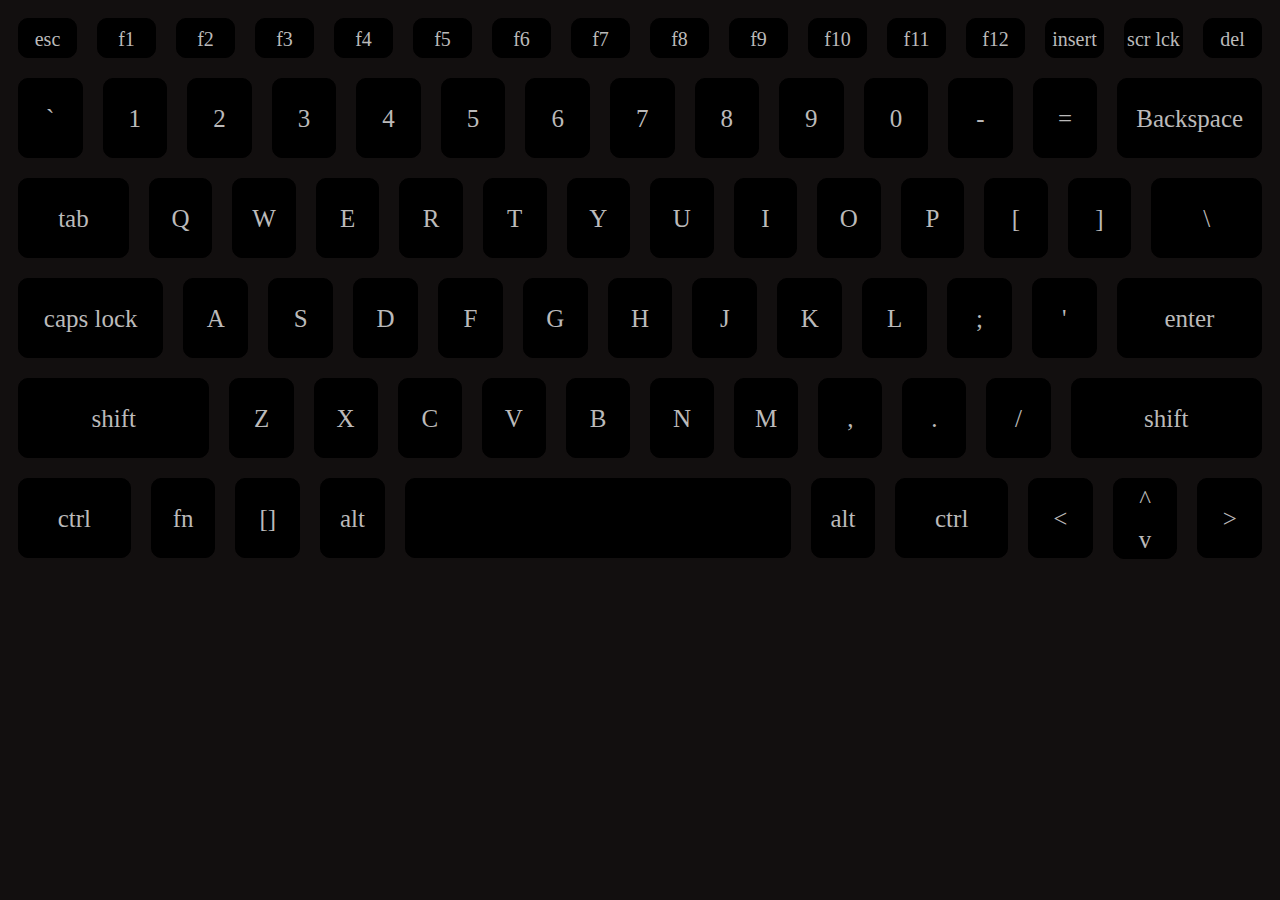
<file: index.html>
<!DOCTYPE html>
<html lang="en">
<head>
    <meta charset="UTF-8">
    <meta name="viewport" content="width=device-width, initial-scale=normal box.0">
    <title>Keyboard Laptop</title>
    <link rel="stylesheet" href="KeyboardLaptop.css">
    <script src="KeyboardLaptop.js"></script>
</head>
<body>
    <div class="flex font-2">
        <div class="half-box special-0" id="Escape">esc</div>
        <div class="half-box special-0" id="F1">f1</div>
        <div class="half-box special-0" id="F2">f2</div>
        <div class="half-box special-0" id="F3">f3</div>
        <div class="half-box special-0" id="F4">f4</div>
        <div class="half-box special-0" id="F5">f5</div>
        <div class="half-box special-0" id="F6">f6</div>
        <div class="half-box special-0" id="F7">f7</div>
        <div class="half-box special-0" id="F8">f8</div>
        <div class="half-box special-0" id="F9">f9</div>
        <div class="half-box special-0" id="F10">f10</div>
        <div class="half-box special-0" id="F11">f11</div>
        <div class="half-box special-0" id="F12">f12</div>
        <div class="half-box special-0" id="Insert">insert</div>
        <div class="half-box special-0" id="ScrollLock">scr lck</div>
        <div class="half-box special-0" id="Delete">del</div>
    </div>
    <div class="flex font-1">
        <div class="normal box" id="Backquote">`</div>
        <div class="normal box" id="Digit1">1</div>
        <div class="normal box" id="Digit2">2</div>
        <div class="normal box" id="Digit3">3</div>
        <div class="normal box" id="Digit4">4</div>
        <div class="normal box" id="Digit5">5</div>
        <div class="normal box" id="Digit6">6</div>
        <div class="normal box" id="Digit7">7</div>
        <div class="normal box" id="Digit8">8</div>
        <div class="normal box" id="Digit9">9</div>
        <div class="normal box" id="Digit0">0</div>
        <div class="normal box" id="Minus">-</div>
        <div class="normal box" id="Equal">=</div>
        <div class="special-1 box" id="Backspace">Backspace</div>
    </div>
    <div class="flex font-1">
        <div class="special-2 box" id="Tab">tab</div>
        <div class="normal box" id="KeyQ">Q</div>
        <div class="normal box" id="KeyW">W</div>
        <div class="normal box" id="KeyE">E</div>
        <div class="normal box" id="KeyR">R</div>
        <div class="normal box" id="KeyT">T</div>
        <div class="normal box" id="KeyY">Y</div>
        <div class="normal box" id="KeyU">U</div>
        <div class="normal box" id="KeyI">I</div>
        <div class="normal box" id="KeyO">O</div>
        <div class="normal box" id="KeyP">P</div>
        <div class="normal box" id="BracketLeft">[</div>
        <div class="normal box" id="BracketRight">]</div>
        <div class="special-2 box" id="Backslash">\</div>
    </div>
    <div class="flex font-1">
        <div class="special-3 box" id="CapsLock">caps lock</div>
        <div class="normal box" id="KeyA">A</div>
        <div class="normal box" id="KeyS">S</div>
        <div class="normal box" id="KeyD">D</div>
        <div class="normal box" id="KeyF">F</div>
        <div class="normal box" id="KeyG">G</div>
        <div class="normal box" id="KeyH">H</div>
        <div class="normal box" id="KeyJ">J</div>
        <div class="normal box" id="KeyK">K</div>
        <div class="normal box" id="KeyL">L</div>
        <div class="normal box" id="Semicolon">;</div>
        <div class="normal box" id="Quote">'</div>
        <div class="special-3 box" id="Enter">enter</div>
    </div>
    <div class="flex font-1">
        <div class="special-4 box" id="ShiftLeft">shift</div>
        <div class="normal box" id="KeyZ">Z</div>
        <div class="normal box" id="KeyX">X</div>
        <div class="normal box" id="KeyC">C</div>
        <div class="normal box" id="KeyV">V</div>
        <div class="normal box" id="KeyB">B</div>
        <div class="normal box" id="KeyN">N</div>
        <div class="normal box" id="KeyM">M</div>
        <div class="normal box" id="Comma">,</div>
        <div class="normal box" id="Period">.</div>
        <div class="normal box" id="Slash">/</div>
        <div class="special-4 box" id="ShiftRight">shift</div>
    </div>
    <div class="flex font-1">
        <div class="special-2 box" id="ControlLeft">ctrl</div>
        <div class="normal box" id="Fn">fn</div>
        <div class="normal box" id="MetaLeft">[]</div>
        <div class="normal box" id="AltLeft">alt</div>
        <div class="space box" id="Space"></div>
        <div class="normal box" id="AltRight">alt</div>
        <div class="special-2 box" id="ControlRight">ctrl</div>
        <div class="normal box" id="ArrowLeft">&lt;</div>
        <div class="normal box">
            <div class="half-box upper" id="ArrowUp">^</div>
            <div class="half-box lower" id="ArrowDown">v</div>
            </div>
        <div class="normal box" id="ArrowRight">&gt;</div>
    </div>
</body>
</html>
</file>
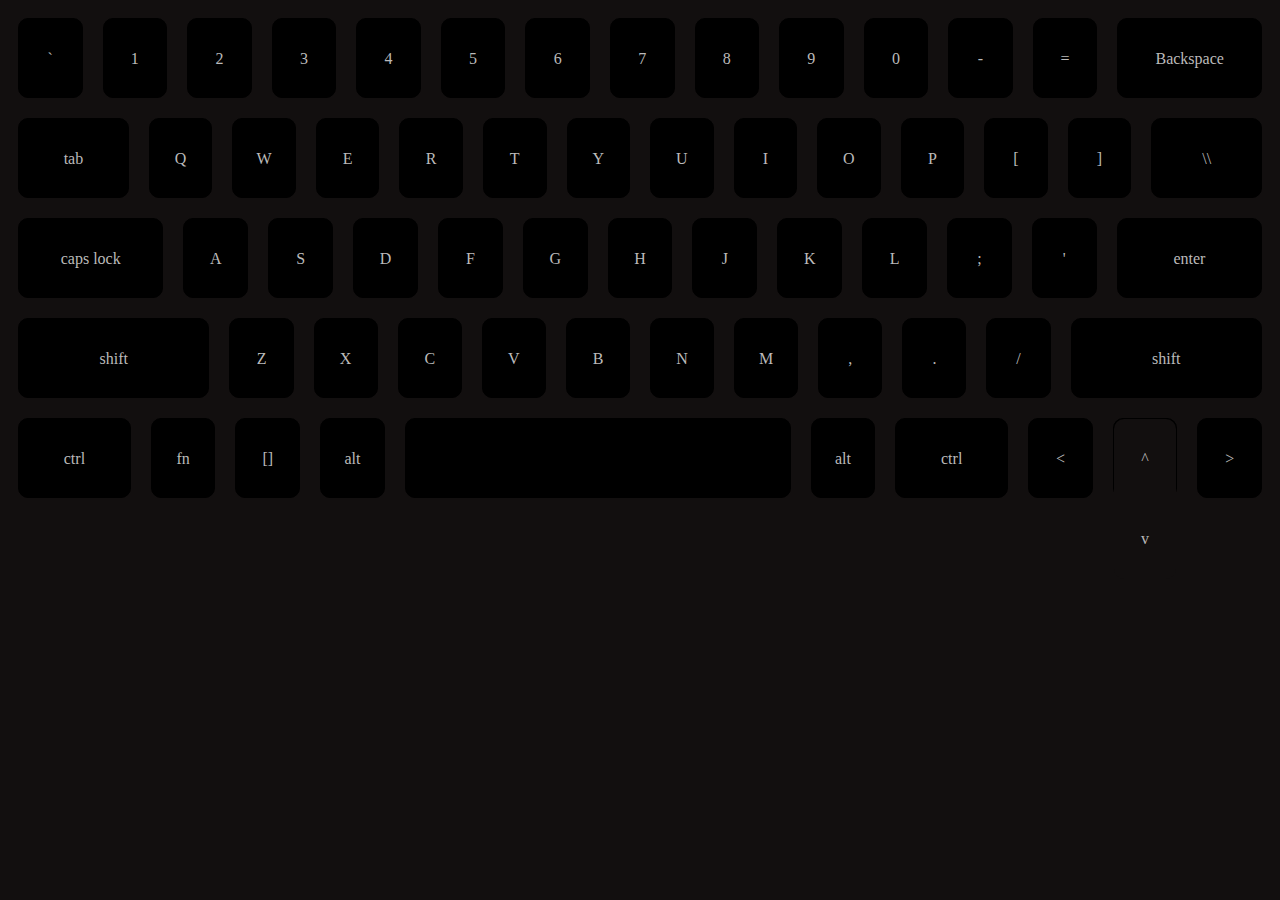
<file: KeyboardLaptop.html>
<!DOCTYPE html>
<html lang="en">
<head>
    <meta charset="UTF-8">
    <meta name="viewport" content="width=device-width, initial-scale=normal box.0">
    <title>Keyboard Laptop</title>
    <link rel="stylesheet" href="KeyboardLaptop.css">
    <script src="KeyboardLaptop.js"></script>
</head>
<body>
    <div class="all-container">
        <div class="flex">
            <div class="normal box" id="Backquote">`</div>
            <div class="normal box" id="Digit1">1</div>
            <div class="normal box" id="Digit2">2</div>
            <div class="normal box" id="Digit3">3</div>
            <div class="normal box" id="Digit4">4</div>
            <div class="normal box" id="Digit5">5</div>
            <div class="normal box" id="Digit6">6</div>
            <div class="normal box" id="Digit7">7</div>
            <div class="normal box" id="Digit8">8</div>
            <div class="normal box" id="Digit9">9</div>
            <div class="normal box" id="Digit0">0</div>
            <div class="normal box" id="Minus">-</div>
            <div class="normal box" id="Equal">=</div>
            <div class="special-1 box" id="Backspace">Backspace</div>
        </div>
        <div class="flex">
            <div class="special-2 box" id="Tab">tab</div>
            <div class="normal box" id="KeyQ">Q</div>
            <div class="normal box" id="KeyW">W</div>
            <div class="normal box" id="KeyE">E</div>
            <div class="normal box" id="KeyR">R</div>
            <div class="normal box" id="KeyT">T</div>
            <div class="normal box" id="KeyY">Y</div>
            <div class="normal box" id="KeyU">U</div>
            <div class="normal box" id="KeyI">I</div>
            <div class="normal box" id="KeyO">O</div>
            <div class="normal box" id="KeyP">P</div>
            <div class="normal box" id="BracketLeft">[</div>
            <div class="normal box" id="BracketRight">]</div>
            <div class="special-2 box" id="Backslash">\\</div>
        </div>
        <div class="flex">
            <div class="special-3 box" id="CapsLock">caps lock</div>
            <div class="normal box" id="KeyA">A</div>
            <div class="normal box" id="KeyS">S</div>
            <div class="normal box" id="KeyD">D</div>
            <div class="normal box" id="KeyF">F</div>
            <div class="normal box" id="KeyG">G</div>
            <div class="normal box" id="KeyH">H</div>
            <div class="normal box" id="KeyJ">J</div>
            <div class="normal box" id="KeyK">K</div>
            <div class="normal box" id="KeyL">L</div>
            <div class="normal box" id="Semicolon">;</div>
            <div class="normal box" id="Quote">'</div>
            <div class="special-3 box" id="Enter">enter</div>
        </div>
        <div class="flex">
            <div class="special-4 box" id="Shift">shift</div>
            <div class="normal box" id="KeyZ">Z</div>
            <div class="normal box" id="KeyX">X</div>
            <div class="normal box" id="KeyC">C</div>
            <div class="normal box" id="KeyV">V</div>
            <div class="normal box" id="KeyB">B</div>
            <div class="normal box" id="KeyN">N</div>
            <div class="normal box" id="KeyM">M</div>
            <div class="normal box" id="Comma">,</div>
            <div class="normal box" id="Period">.</div>
            <div class="normal box" id="Slash">/</div>
            <div class="special-4 box" id="ShiftRight">shift</div>
        </div>
        <div class="flex">
            <div class="special-2 box" id="ControlLeft">ctrl</div>
            <div class="normal box" id="Fn">fn</div>
            <div class="normal box" id="MetaLeft">[]</div>
            <div class="normal box" id="AltLeft">alt</div>
            <div class="space box" id="Space"></div>
            <div class="normal box" id="AltRight">alt</div>
            <div class="special-2 box" id="ControlRight">ctrl</div>
            <div class="normal box" id="LessThan">&lt;</div>
            <div class="normal box">
                <div class="half upper" id="ArrowUp">^</div>
                <div class="divider"></div>
                <div class="half lower" id="ArrowDown">v</div>
            </div>
            <div class="normal box" id="GreaterThan">&gt;</div>
        </div>
    </div>
</body>
</html>
</file>
<file: KeyboardLaptop.css>
*{
    box-sizing: border-box;
    background-color: #120f0f;
}

.flex{
    display: flex;
}

.font-1{
    font-size: 25px;
}

.font-2{
    font-size: 20px;
}

.box{
    border-radius: 10px;
    border: 1px solid black;
    background-color: black;
    color: #bbbaba;
    font-weight: 300;
    height: 80px;
    margin: 10px;
    line-height: 80px;
    text-align: center;
}

.normal{
    width: 80px;
}

.special-0{
    width: 90px;
    margin: 10px; 
    border-radius: 10px;
}

.special-1{
    width: 180px;
}

.special-2{
    width: 140px;
}

.special-3{
    width: 180px;
}

.special-4{
    width: 240px;
}

.space{
    width: 480px;
}

.half-box{
    height: 40px;
    line-height: 40px;
    background-color: black;
    border: 1px solid black;
    color: #bbbaba;
    font-weight: 300;
    text-align: center;
}

.upper{
    border-top-left-radius: 10px;
    border-top-right-radius: 10px;
}

.lower{
    border-bottom-left-radius: 10px;
    border-bottom-right-radius: 10px;
}
</file>
